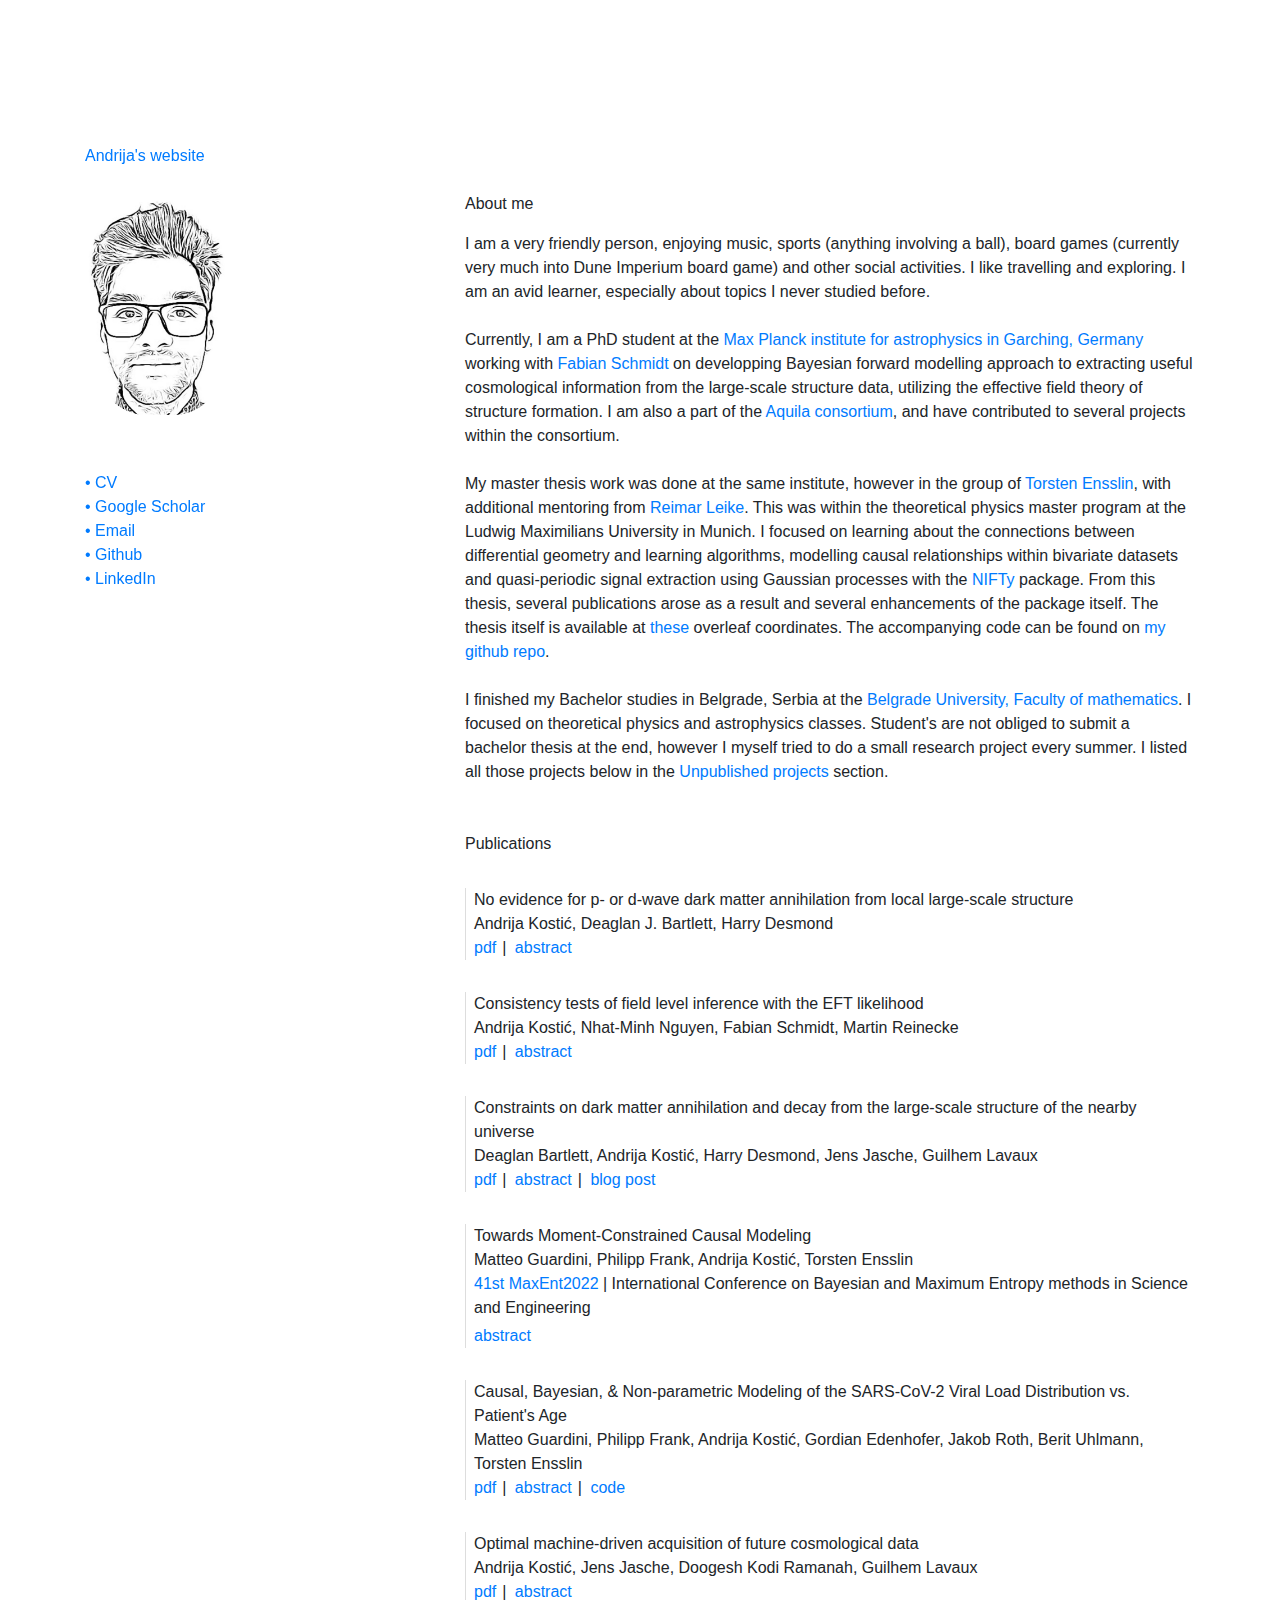
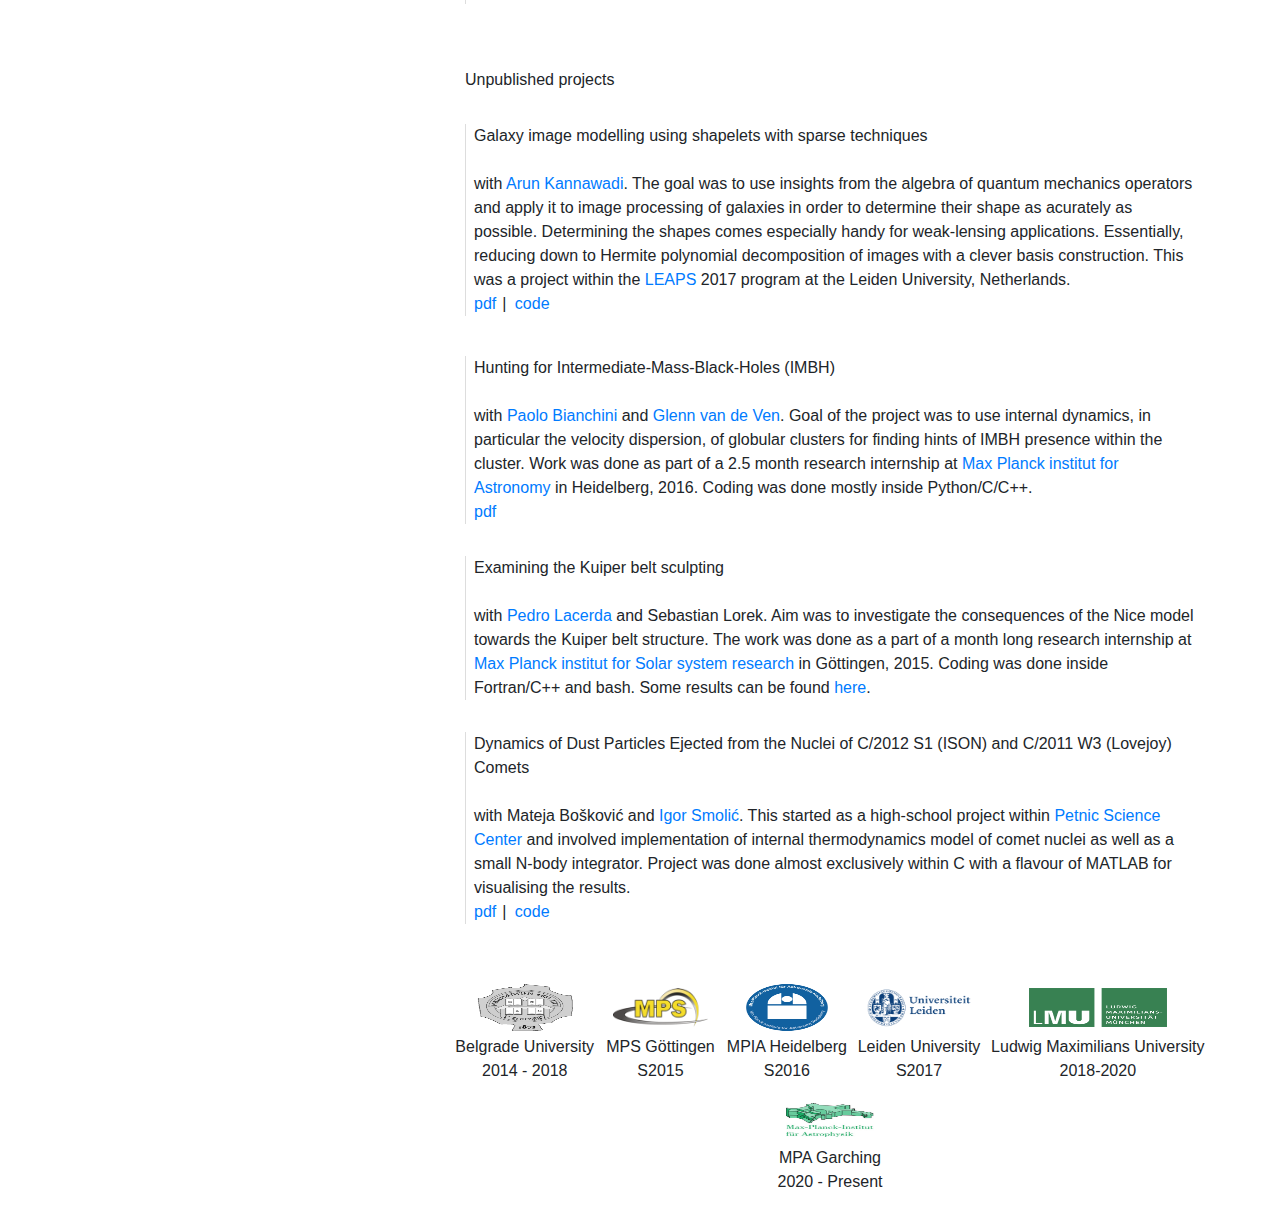
<file: index.html>
<!doctype html>
<html lang="en">
  <head>

    <!-- Required meta tags -->
    <meta charset="utf-8">
    <meta name="viewport" content="width=device-width, initial-scale=1, shrink-to-fit=no">
    <meta name="description" content="AI Center Fellow, Microsoft Research India">
    <meta name="author" content="Andrija Kostić">
    <meta name="theme-color" content="#222222">

    <link rel="apple-touch-icon" sizes="180x180" href="images/nicons/apple-touch-icon.png">
    <link rel="icon" type="image/png" sizes="32x32" href="images/nicons/favicon-32x32.png">
    <link rel="icon" type="image/png" sizes="16x16" href="images/nicons/favicon-16x16.png">

    <!-- Bootstrap CSS -->
    <link rel="stylesheet" href="https://stackpath.bootstrapcdn.com/bootstrap/4.4.1/css/bootstrap.min.css" integrity="sha384-Vkoo8x4CGsO3+Hhxv8T/Q5PaXtkKtu6ug5TOeNV6gBiFeWPGFN9MuhOf23Q9Ifjh" crossorigin="anonymous">
    <link rel="stylesheet" href="assets/style-2.css">
      
    <title>Andrija's website</title>
  </head>
  <body>
    <div class="container pt-5 allstuffp">
        <div class="row pt-5 allstuff">
            <div class="col-md-4 pt-5">
                <div class="fixed-posi">
                <p class="name"><a class="in-text" href="index.html" target="_blank">Andrija's website</a></p>
                <img src="images/LinkedInPhoto_edited.jpeg" class="profilepic pt-3 pb-2">
                <div class="pt-5 menur"><a class="menulink" target="_blank" href="assets/andrija_cv.pdf">&#x2022; CV</a></div>
                <div class=""><a class="menulink" target="_blank" href="https://scholar.google.com/citations?user=2osqNjcAAAAJ&hl=en">&#x2022; Google Scholar</a></div>
                <div class=""><a class="menulink" target="_blank" href="mailto:andrii.kostic@gmail.com">&#x2022; Email</a></div>
                <div class=""><a class="menulink" target="_blank" href="https://github.com/Cosmicstring">&#x2022; Github</a></div>
                <div class=""><a class="menulink" target="_blank" href="www.linkedin.com/in/c0smicstring">&#x2022; LinkedIn</a></div>  

                <!-- <div class="pt-5">usercontext</div> -->
                <!-- <div class="">travel history</div> -->
                <!-- <div class="">this template</div> -->
                </div>
            </div>
            <div class="col-md-8 pt-5 about">
                
                <p class="header pt-5">About me</p>
  

                 I am a very friendly person, enjoying music, sports (anything involving a ball), board games (currently very much into Dune Imperium board game) and other social activities. I like
                 travelling and exploring. I am an avid learner, especially about topics I never studied before.

                 <br><br>

                 Currently, I am a PhD student at the <a class="in-text" href="https://www.mpa-garching.mpg.de/" target="_blank">Max Planck institute for astrophysics in Garching, Germany</a> 
                 working with <a class="in-text" href="https://wwwmpa.mpa-garching.mpg.de/~fabians/" target="_blank">Fabian Schmidt</a> on developping Bayesian forward modelling approach 
                 to extracting useful cosmological information from the large-scale structure data, utilizing the effective field theory of structure formation. I am also a part of the
                 <a class="in-text" href="https://www.aquila-consortium.org/" target="_blank">Aquila consortium</a>, and have contributed to several projects within the consortium.
               
                
                 <br><br>

                 My master thesis work was done at the same institute, however in the group of 
                 <a class="in-text" href="https://wwwmpa.mpa-garching.mpg.de/~ensslin/index.html" target="_blank">Torsten Ensslin</a>, with additional mentoring from 
                 <a class="in-text" target="_blank" href="https://www.linkedin.com/in/reimar-leike-1831131b8/">Reimar Leike</a>. This was within the theoretical physics master program at the 
                 Ludwig Maximilians University in Munich. I focused on learning about the connections between
                 differential geometry and learning algorithms, modelling causal relationships within bivariate datasets and quasi-periodic signal extraction using Gaussian processes with the
                 <a class="in-text" target="_blank" href="https://ift.pages.mpcdf.de/nifty/index.html">NIFTy</a> package. From this thesis, several publications arose as a result and several enhancements of the package itself. The thesis itself is available at <a class="in-text" target="_blank" href="https://www.overleaf.com/read/vnpxnhbsbtbm">these</a> overleaf coordinates. The accompanying code can be found on <a class="in-text" taget="_blank" href="https://github.com/Cosmicstring/Bayesian-Causal-Inference-with-IFT">my github repo</a>.

                 <br><br>

                 I finished my Bachelor studies in Belgrade, Serbia at the <a class="in-text" href="http://www.matf.bg.ac.rs/" target="_blank">Belgrade University, Faculty of mathematics</a>.
                 I focused on theoretical physics and astrophysics classes. Student's are not obliged to submit a bachelor thesis at the end, however I myself tried to do a small research project
                 every summer. I listed all those projects below in the <a href="#unpublished_projets">Unpublished projects</a> section.


                 <p class="header pt-5">Publications</p>
                 
                 <div class="py-2">
                 <p class="paper my-2 pl-2">
                     <span class="papertitle">No evidence for p- or d-wave dark matter annihilation from local large-scale structure</span><br>
                     <span class="thisauthor">Andrija Kostić</span>, Deaglan J. Bartlett, Harry Desmond
                     <br>
                     <a class="tag" href="https://arxiv.org/pdf/2304.10301.pdf" target="_blank">pdf</a><span class="tagsep">|</span>
                     <a class="tag" href="https://arxiv.org/abs/2304.10301" target="_blank">abstract</a> 
                 </p>
                 </div>

                 <div class="py-2">
                 <p class="paper my-2 pl-2">
                     <span class="papertitle">Consistency tests of field level inference with the EFT likelihood</span><br>
                     <span class="thisauthor">Andrija Kostić</span>, Nhat-Minh Nguyen, Fabian Schmidt, Martin Reinecke
                     <br>
                     <a class="tag" href="https://arxiv.org/pdf/2212.07875.pdf" target="_blank">pdf</a><span class="tagsep">|</span>
                     <a class="tag" href="https://arxiv.org/abs/2212.07875" target="_blank">abstract</a> 
                 </p>
                 </div>
                
                 <div class="py-2">
                 <p class="paper my-2 pl-2">
                     <span class="papertitle">Constraints on dark matter annihilation and decay from the large-scale structure of the nearby universe</span><br>
                     Deaglan Bartlett, <span class="thisauthor">Andrija Kostić</span>, Harry Desmond, Jens Jasche, Guilhem Lavaux 
                     <br>   
                     <a class="tag" href="https://arxiv.org/pdf/2205.12916.pdf" target="_blank">pdf</a><span class="tagsep">|</span>
                     <a class="tag" href="https://arxiv.org/abs/2205.12916" target="_blank">abstract</a><span class="tagsep">|</span>
                     <a class="tag" href="https://www.aquila-consortium.org/method/observations/flat-dm.html" target="_blank">blog post</a> 
                 </p>
                 </div>

                 <div class="py-2">
                 <p class="paper my-2 pl-2">
                     <span class="papertitle">Towards Moment-Constrained Causal Modeling</span><br>
                     Matteo Guardini, Philipp Frank, <span class="thisauthor">Andrija Kostić</span>, Torsten Ensslin 
                     <br>
                     <span class="conf"><a class="confshort" href="https://maxent22.see.asso.fr/program/">41st MaxEnt2022</a> | 
                     International Conference on Bayesian and Maximum Entropy methods in Science and Engineering
                     </span>
                     <br>   
                     <a class="tag" href="https://www.mdpi.com/2673-9984/5/1/7" target="_blank">abstract</a> 
                 </p>
                 </div>


                 <div class="py-2">
                 <p class="paper my-2 pl-2">
                     <span class="papertitle">Causal, Bayesian, & Non-parametric Modeling of the SARS-CoV-2 Viral Load Distribution vs. Patient's Age</span><br>
                     Matteo Guardini, Philipp Frank, <span class="thisauthor">Andrija Kostić</span>, Gordian Edenhofer, Jakob Roth, Berit Uhlmann, Torsten Ensslin 
                     <br>   
                     <a class="tag" href="https://arxiv.org/pdf/2105.13483.pdf" target="_blank">pdf</a><span class="tagsep">|</span>
                     <a class="tag" href="https://arxiv.org/abs/2105.13483" target="_blank">abstract</a><span class="tagsep">|</span>
                     <a class="tag" href="https://gitlab.mpcdf.mpg.de/ift/public/causal_age_viral_load_model" target="_blank">code</a>
                 </p>
                 </div>

                 <div class="py-2">
                 <p class="paper my-2 pl-2">
                     <span class="papertitle">Optimal machine-driven acquisition of future cosmological data</span><br>
                     <span class="thisauthor">Andrija Kostić</span>, Jens Jasche, Doogesh Kodi Ramanah, Guilhem Lavaux 
                     <br>   
                     <a class="tag" href="https://arxiv.org/pdf/2107.00657.pdf" target="_blank">pdf</a><span class="tagsep">|</span>
                     <a class="tag" href="https://arxiv.org/abs/2107.00657" target="_blank">abstract</a> 
                 </p>
                 </div>



                 <p class="header pt-5"><a name="unpublished_projects">Unpublished projects</a></p>
                 <div class="py-2">
                 <p class="paper my-2 pl-2">
                    <span class="papertitle">Galaxy image modelling using shapelets with sparse techniques</span>
                    <br><br>
                    with <a class="in-text" href="https://arunkannawadi.github.io/">Arun Kannawadi</a>. The goal was to use insights from the algebra of quantum mechanics 
                    operators and apply it to image processing of galaxies in order to determine their shape as acurately as possible. Determining the shapes comes especially handy for weak-lensing applications. Essentially, reducing down to Hermite polynomial
                    decomposition of images with a clever basis construction. This was a project within the <a class="" href="https://leaps.strw.leidenuniv.nl" target="_blank">LEAPS</a> 2017 
                    program at the Leiden University, Netherlands.   
                    <br> 
                    <a class="tag" href="files/Shapelets.pdf" target="_blank">pdf</a><span class="tagsep">|</span>
                    <a class="tag" href="https://github.com/Cosmicstring/Shapelets" target="_blank">code</a>
                 </p>
                 </div>
                 <div class="py-2">
                 
                 <div class="py-2">
                 <p class="paper my-2 pl-2">
                    <span class="papertitle">Hunting for Intermediate-Mass-Black-Holes (IMBH)</span>
                    <br><br>
                    with <a class="in-text" target="_blank" href="https://bianchinipaolo.wordpress.com/">Paolo Bianchini</a> and 
                    <a class="in-text" target="_blank" href="https://dynamics.univie.ac.at/">Glenn van de Ven</a>. 
                    Goal of the project was to use internal dynamics, in particular the velocity dispersion, of globular clusters for finding hints of IMBH presence within the cluster. Work was
                    done as part of a 2.5 month research internship at <a class="" href="" target="_blank" href="https://www.mpia.de/de">Max Planck institut for Astronomy</a> in Heidelberg, 2016. Coding 
                    was done mostly inside Python/C/C++.
                    <br>
                    <a class="tag" href="files/Hunt_for_IMBH.pdf" target="_blank">pdf</a> 
                 </p>
                 </div>
                
                 <div class="py-2">
                 <p class="paper my-2 pl-2">
                    <span class="papertitle">Examining the Kuiper belt sculpting</span>
                    <br><br>
                    with <a class="in-text" target="_blank" href="https://bianchinipaolo.wordpress.com/">Pedro Lacerda</a> and Sebastian Lorek. Aim was to investigate the consequences of the
                    Nice model towards the Kuiper belt structure. The work was done as a part of a month long research internship at 
                    <a class="" href="" target="_blank" href="https://www.mpia.de/de">Max Planck institut for Solar system research</a> in Göttingen, 2015. Coding 
                    was done inside Fortran/C++ and bash. Some results can be found <a class="in-text" target="_blank" href="mps_internship.html">here</a>. 
                 </p>
                 </div>

                 <div class="py-2">
                 <p class="paper my-2 pl-2">
                    <span class="papertitle">Dynamics of Dust Particles Ejected from the Nuclei of C/2012 S1 (ISON) and C/2011 W3 (Lovejoy) Comets</span>
                    <br><br>
                    with Mateja Bošković and <a class="in-text" target="_blank" href="http://scl.ipb.ac.rs/scl-members/469-igor-smolic">Igor Smolić</a>. This started as a high-school project
                    within <a class="in-text" target="_blank" href="http://petnica.rs/">Petnic Science Center</a> and involved implementation of internal thermodynamics model of comet nuclei
                    as well as a small N-body integrator. Project was done almost exclusively within C with a flavour of MATLAB for visualising the results.
                    <br>
                    <a class="tag" href="files/PetnickiRad.pdf" target="_blank">pdf</a><span class="tagsep">|</span>
                    <a class="tag" href="https://github.com/Cosmicstring/Comet_trails" target="_blank">code</a>
                </p>
                 </div>
                 
                 </div>


                <div class="row text-center py-4">
                    <div class="mx-auto mt-2">
                        <img class="img-fluid instilogo w-75 p-1" src="images/UnivBelgrade.jpeg">
                        <div class="institution">Belgrade University</div>
                        <div class="years">2014 - 2018</div>
                    </div>
                    <div class="mx-auto mt-2">
                        <img class="img-fluid instilogo p-2" src="images/MPS_logo.png">
                        <div class="institution">MPS Göttingen</div>
                        <div class="years">S2015</div>
                    </div>
                    <div class="mx-auto mt-2">
                        <img class="img-fluid instilogo w-75 p-1" src="images/MPIA_logo.png">
                        <div class="institution">MPIA Heidelberg</div>
                        <div class="years">S2016</div>
                    </div>
                    <div class="mx-auto mt-2">
                        <img class="img-fluid instilogo p-2" src="images/LeidenUniv_logo.png">
                        <div class="institution">Leiden University</div>
                        <div class="years">S2017</div>
                    </div>
                    <div class="mx-auto mt-2">
                        <img class="img-fluid instilogo w-75 p-1" src="images/LMU_logo.png">
                        <div class="institution">Ludwig Maximilians University</div>
                        <div class="years">2018-2020</div>
                    </div>
                    <div class="mx-auto mt-2">
                        <img class="img-fluid instilogo p-2" src="images/MPA_logo.jpeg">
                        <div class="institution">MPA Garching</div>
                        <div class="years">2020 - Present</div>
                    </div>
                </div>

            </div>
            
        </div>
    </div>

    <!-- Optional JavaScript -->
    <!-- jQuery first, then Popper.js, then Bootstrap JS -->
    <script src="https://code.jquery.com/jquery-3.4.1.slim.min.js" integrity="sha384-J6qa4849blE2+poT4WnyKhv5vZF5SrPo0iEjwBvKU7imGFAV0wwj1yYfoRSJoZ+n" crossorigin="anonymous"></script>
    <script src="https://cdn.jsdelivr.net/npm/popper.js@1.16.0/dist/umd/popper.min.js" integrity="sha384-Q6E9RHvbIyZFJoft+2mJbHaEWldlvI9IOYy5n3zV9zzTtmI3UksdQRVvoxMfooAo" crossorigin="anonymous"></script>
    <script src="https://stackpath.bootstrapcdn.com/bootstrap/4.4.1/js/bootstrap.min.js" integrity="sha384-wfSDF2E50Y2D1uUdj0O3uMBJnjuUD4Ih7YwaYd1iqfktj0Uod8GCExl3Og8ifwB6" crossorigin="anonymous"></script>
    <script src="assets/style-2.js"></script>
</body>
  <style>
  </style>
</html>
</file>
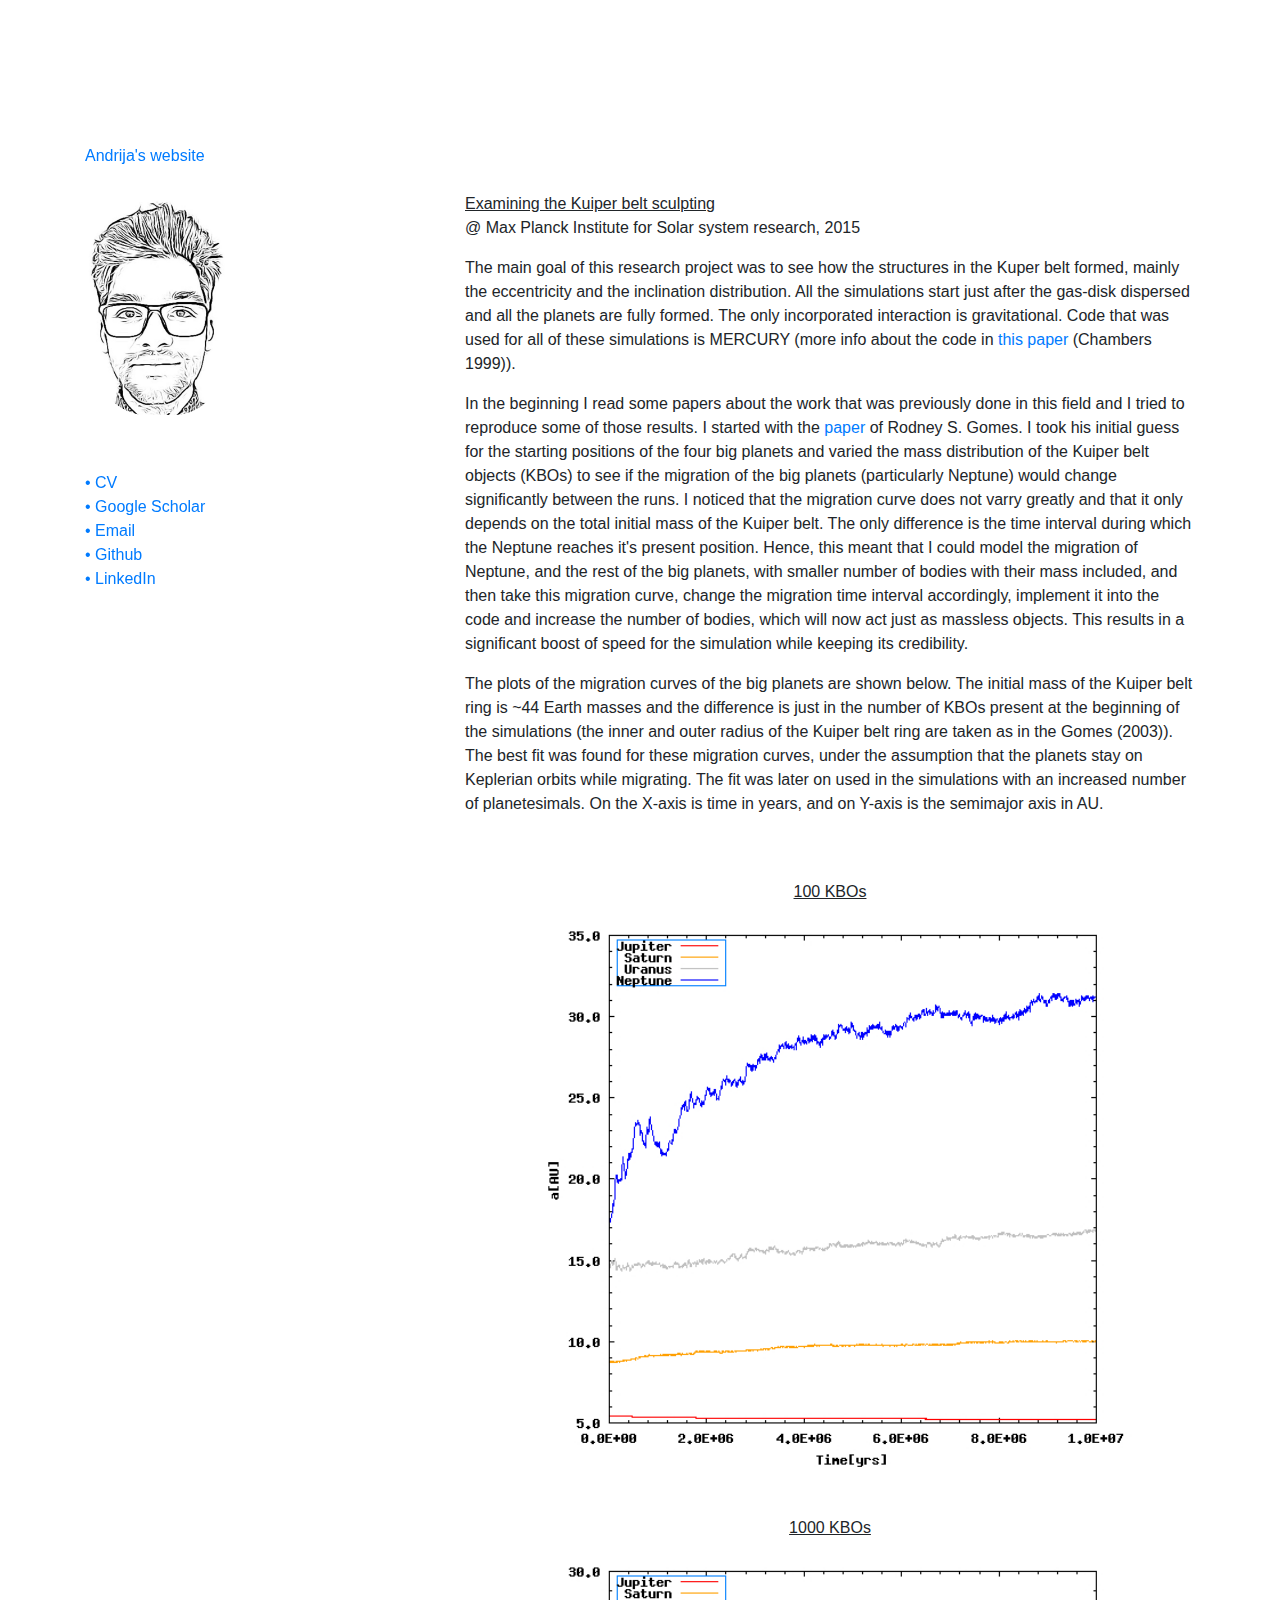
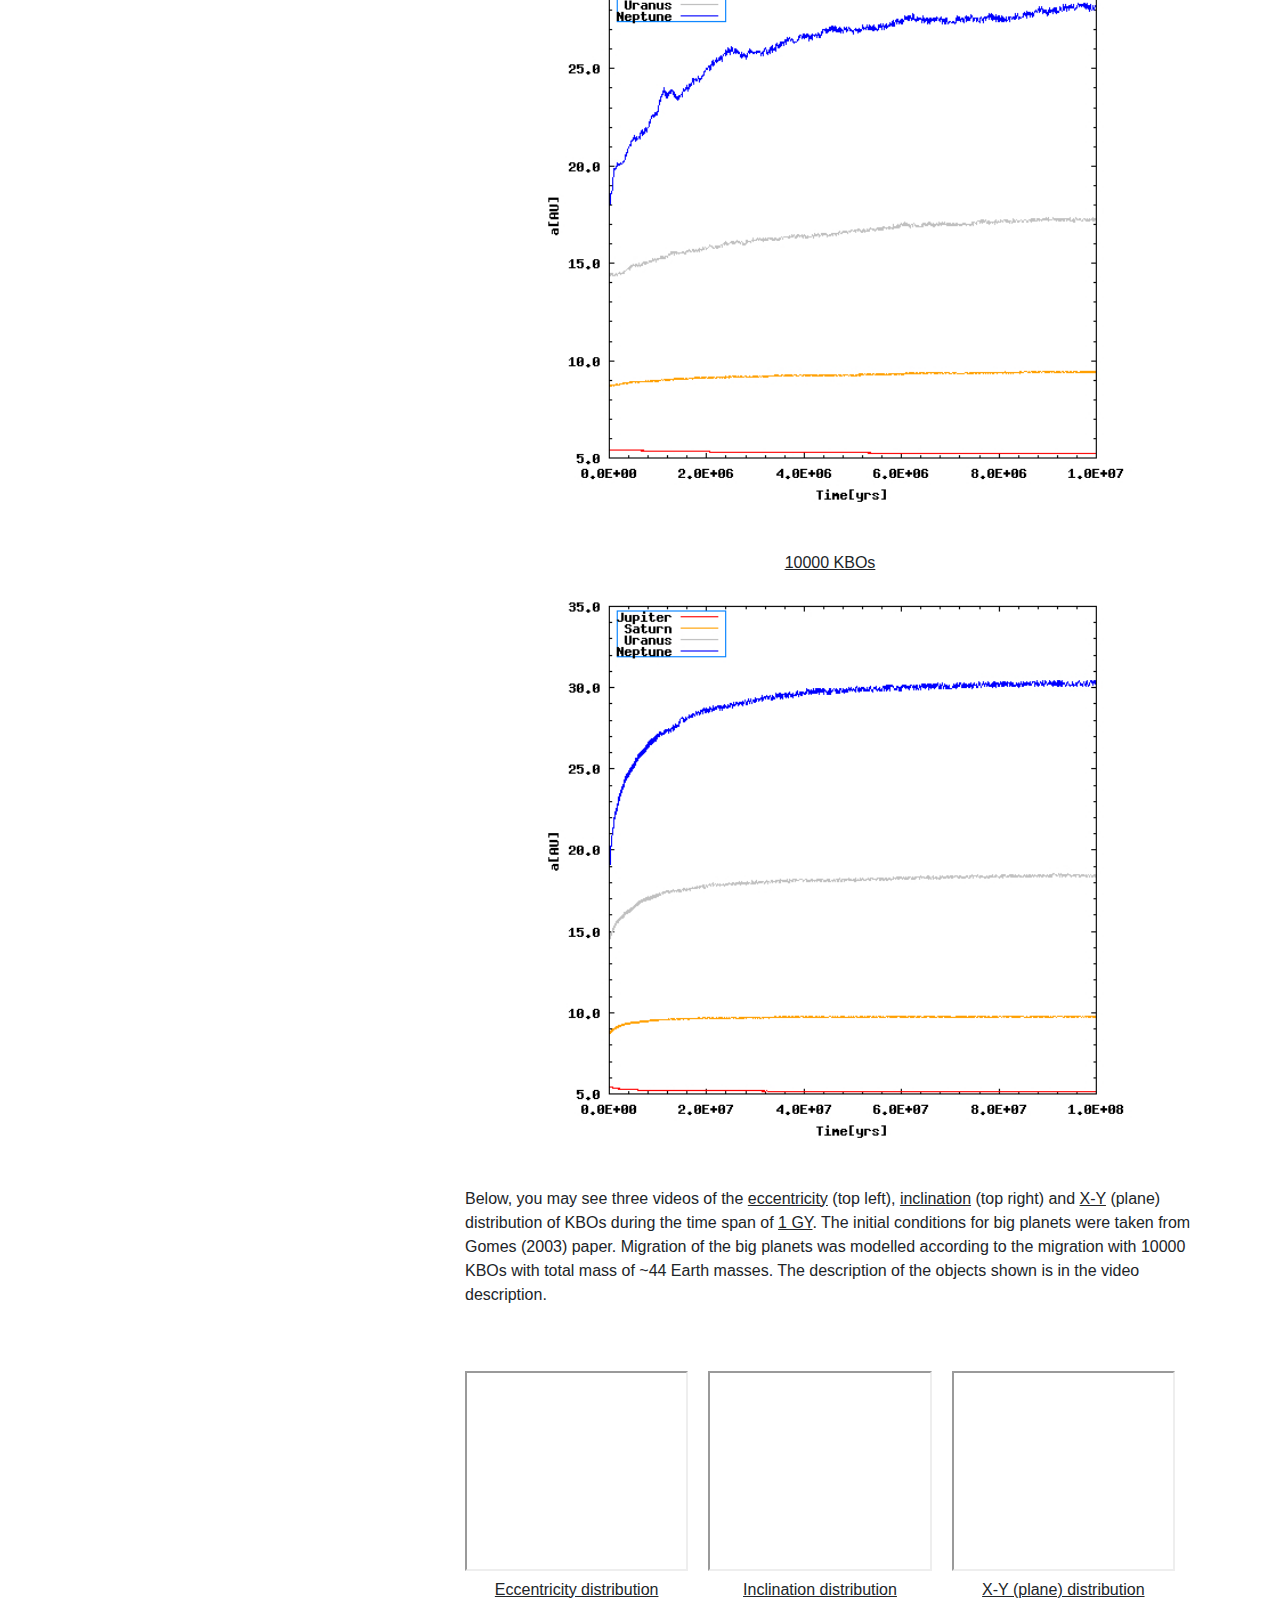
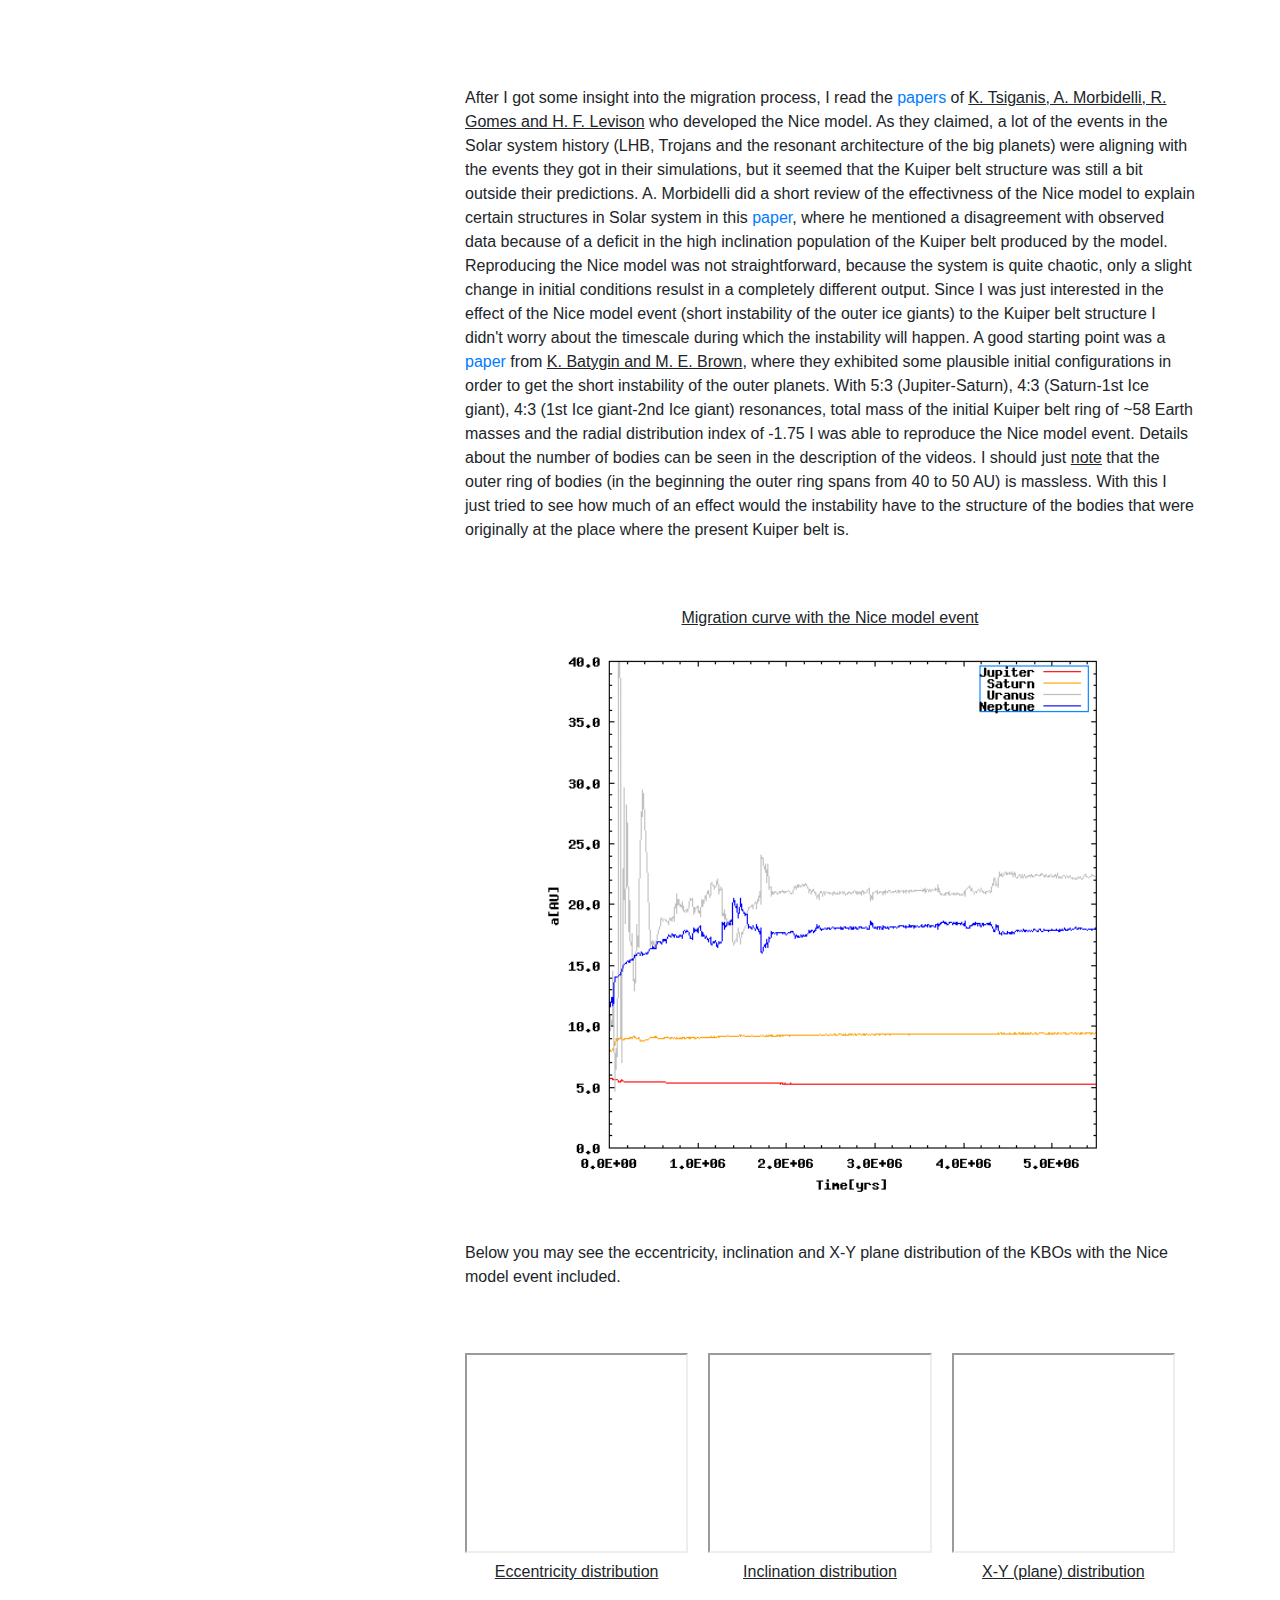
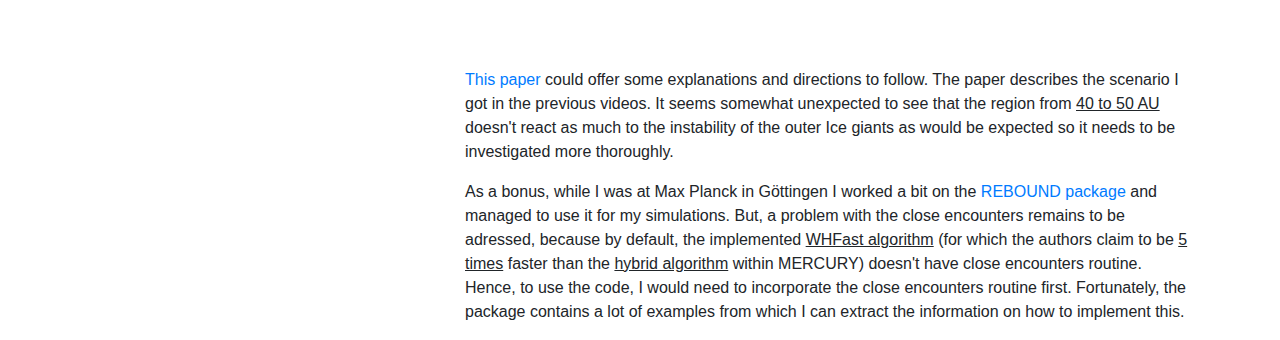
<file: mps_internship.html>
<!doctype html>
<html lang="en">
  <head>

    <!-- Required meta tags -->
    <meta charset="utf-8">
    <meta name="viewport" content="width=device-width, initial-scale=1, shrink-to-fit=no">
    <meta name="description" content="AI Center Fellow, Microsoft Research India">
    <meta name="author" content="Andrija Kostić">
    <meta name="theme-color" content="#222222">

    <link rel="apple-touch-icon" sizes="180x180" href="images/nicons/apple-touch-icon.png">
    <link rel="icon" type="image/png" sizes="32x32" href="images/nicons/favicon-32x32.png">
    <link rel="icon" type="image/png" sizes="16x16" href="images/nicons/favicon-16x16.png">

    <!-- Bootstrap CSS -->
    <link rel="stylesheet" href="https://stackpath.bootstrapcdn.com/bootstrap/4.4.1/css/bootstrap.min.css" integrity="sha384-Vkoo8x4CGsO3+Hhxv8T/Q5PaXtkKtu6ug5TOeNV6gBiFeWPGFN9MuhOf23Q9Ifjh" crossorigin="anonymous">
    <link rel="stylesheet" href="assets/style-2.css">
      
    <title>Kuiper belt sculpting</title>
  </head>
  <body>
    <div class="container pt-5 allstuffp">
        <div class="row pt-5 allstuff">
            <div class="col-md-4 pt-5">
                <div class="fixed-posi">
                <p class="name"><a class="in-text" href="index.html" target="_blank">Andrija's website</a></p>
                <img src="images/LinkedInPhoto_edited.jpeg" class="profilepic pt-3 pb-2">
                <div class="pt-5 menur"><a class="menulink" target="_blank" href="assets/andrija_cv.pdf">&#x2022; CV</a></div>
                <div class=""><a class="menulink" target="_blank" href="https://scholar.google.com/citations?user=2osqNjcAAAAJ&hl=en">&#x2022; Google Scholar</a></div>
                <div class=""><a class="menulink" target="_blank" href="mailto:andrii.kostic@gmail.com">&#x2022; Email</a></div>
                <div class=""><a class="menulink" target="_blank" href="https://github.com/Cosmicstring">&#x2022; Github</a></div>
                <div class=""><a class="menulink" target="_blank" href="www.linkedin.com/in/c0smicstring">&#x2022; LinkedIn</a></div>  

                <!-- <div class="pt-5">usercontext</div> -->
                <!-- <div class="">travel history</div> -->
                <!-- <div class="">this template</div> -->
                </div>
            </div>
            <div class="col-md-8 pt-5 about">
                
                <p class="header pt-5"> <u>Examining the Kuiper belt sculpting</u> <br>@ Max Planck Institute for Solar system research, 2015</p>
                 
                <p>The main goal of this research project was to see how the structures in the Kuper belt formed, mainly the eccentricity and the inclination distribution. All the simulations start just after the gas-disk dispersed and all the planets are fully formed. The only incorporated interaction is gravitational. Code that was used for all of these simulations is MERCURY (more info about the code in <a href="http://articles.adsabs.harvard.edu/cgi-bin/nph-iarticle_query?1999MNRAS.304..793C&amp;data_type=PDF_HIGH&amp;whole_paper=YES&amp;type=PRINTER&amp;filetype=.pdf"> this paper</a> (Chambers 1999)). </p>

              <p>In the beginning I read some papers about the work that was previously done in this field and I tried to reproduce some of those results. I started with the <a href="http://adsabs.harvard.edu/abs/2003Icar..161..404G">paper</a> of Rodney S. Gomes. I took his initial guess for the starting positions of the four big planets and varied the mass distribution of the Kuiper belt objects (KBOs) to see if the migration of the big planets (particularly Neptune) would change significantly between the runs. I noticed that the migration curve does not varry greatly and that it only depends on the total initial mass of the Kuiper belt. The only difference is the time interval during which the Neptune reaches it's present position. Hence, this meant that I could model the migration of Neptune, and the rest of the big planets, with smaller number of bodies with their mass included, and then take this migration curve, change the migration time interval accordingly, implement it into the code and increase the number of bodies, which will now act just as massless objects. This results in a significant boost of speed for the simulation while keeping its credibility.</p>

              <p>The plots of the migration curves of the big planets are shown below. The initial mass of the Kuiper belt ring is ~44 Earth masses and the difference is just in the number of KBOs present at the beginning of the simulations (the inner and outer radius of the Kuiper belt ring are taken as in the Gomes (2003)). The best fit was found for these migration curves, under the assumption that the planets stay on Keplerian orbits while migrating. The fit was later on used in the simulations with an increased number of planetesimals. On the X-axis is time in years, and on Y-axis is the semimajor axis in AU.</p>

              <br><br>
               <!-- 100 KBOs -->
              <div class="center-justified">
                <p align="center"> <u> 100 KBOs </u></p>
                <img src="images/mps_internship/PlanetMigration_Nbod100.jpg" 
                    width="750" height="550">
                </div>
              <br><br>
              <!-- 1000 KBOs -->
              <div class="center-justified">
                  <p align="center"> <u> 1000 KBOs </u></p>
                <img width="750" height="550"
                    src="images/mps_internship/PlanetMigration_Nbod1k.jpg">
              </div>
              <br><br>
              <!-- 10000 KBOs -->
              <div class="center-justified">
                  <p align="center"> <u> 10000 KBOs </u></p>
                  <img width="750" height="550"
                    src="images/mps_internship/PlanetMigration_Nbod10k.jpg">
             </div>

              <br><br>

              <p>Below, you may see three videos of the <u>eccentricity</u> (top left), <u>inclination</u> (top right) and <u>X-Y</u> (plane) distribution of KBOs during the time span of <u>1 GY</u>. The initial conditions for big planets were taken from Gomes (2003) paper. Migration of the big planets was modelled according to the migration with 10000 KBOs with total mass of ~44 Earth masses. The description of the objects shown is in the video description. </p>

              <br><br>

              <!-- Eccentricity distribution -->
              <div style="display: flex; flex-wrap: wrap;">
  <div style="flex: 1 1 200px; margin-right: 20px; margin-bottom: 20px;">
    <iframe width="100%" height="200"
      src="https://www.youtube.com/embed/-B6lgndXTGU">
    </iframe>
    <p style="text-align: center;"><u>Eccentricity distribution</u></p>
  </div>  
  <div style="flex: 1 1 200px; margin-right: 20px; margin-bottom: 20px;">
    <iframe width="100%" height="200"
      src="https://www.youtube.com/embed/AYewfSuLYdQ">
    </iframe>
    <p style="text-align: center;"><u>Inclination distribution</u></p>
  </div>
  <div style="flex: 1 1 200px; margin-right: 20px; margin-bottom: 20px;">
    <iframe width="100%" height="200"
      src="https://www.youtube.com/embed/NI4QYpFOzmg">
    </iframe>
    <p style="text-align: center;"><u>X-Y (plane) distribution</u></p>
  </div>
</div>

              <br><br>

              <p>After I got some insight into the migration process, I read the <a href="files/2005-Origin_of_the_orbital_architecture_of_the_giant_planets_of_the_Solar_System..pdf">papers</a> of <u>K. Tsiganis, A. Morbidelli, R. Gomes and H. F. Levison</u> who developed the Nice model. As they claimed, a lot of the events in the Solar system history (LHB, Trojans and the resonant architecture of the big planets) were aligning with the events they got in their simulations, but it seemed that the Kuiper belt structure was still a bit outside their predictions. A. Morbidelli did a short review of the effectivness of the Nice model to explain certain structures in Solar system in this <a href="http://arxiv.org/abs/1010.6221"> paper</a>, where he mentioned a disagreement with observed data because of a deficit in the high inclination population of the Kuiper belt produced by the model. Reproducing the Nice model was not straightforward, because the system is quite chaotic, only a slight change in initial conditions resulst in a completely different output. Since I was just interested in the effect of the Nice model event (short instability of the outer ice giants) to the Kuiper belt structure I didn't worry about the timescale during which the instability will happen. A good starting point was a <a href="http://web.gps.caltech.edu/~mbrown/papers/ps/kon1.pdf"> paper</a> from <u> K. Batygin and M. E. Brown</u>, where they exhibited some plausible initial configurations in order to get the short instability of the outer planets. With 5:3 (Jupiter-Saturn), 4:3 (Saturn-1st Ice giant), 4:3 (1st Ice giant-2nd Ice giant) resonances, total mass of the initial Kuiper belt ring of ~58 Earth masses and the radial distribution index of -1.75 I was able to reproduce the Nice model event. Details about the number of bodies can be seen in the description of the videos. I should just <u>note</u> that the outer ring of bodies (in the beginning the outer ring spans from 40 to 50 AU) is massless. With this I just tried to see how much of an effect would the instability have to the structure of the bodies that were originally at the place where the present Kuiper belt is.</p>

              <br><br>

               <div class="center justified">
                <p align="center"> <u> Migration curve with the Nice model event </u></p>
                <img width="750" height="550"
                    src="images/mps_internship/PlanetMigration_Nice.jpg">
              </div>
              <br><br>

              <p>Below you may see the eccentricity, inclination and X-Y plane distribution of the KBOs with the Nice model event included.</p>
              
              <br><br>
              <!-- Eccentricity distribution -->
              <div style="display: flex; flex-wrap: wrap;">
              <div style="flex: 1 1 200px; margin-right: 20px; margin-bottom: 20px;">
                <iframe width="100%" height="200"
                    src="https://www.youtube.com/embed/fY-w2f8b2ws">
                </iframe>
                <p style="text-align: center;"><u>Eccentricity distribution</u></p>
              </div>  
              <!-- Inclination distribution -->
              <div style="flex: 1 1 200px; margin-right: 20px; margin-bottom: 20px;">
                <iframe width="100%" height="200"
                  src="https://www.youtube.com/embed/ZfBGah0lv38">
                </iframe>
                <p style="text-align: center;"><u>Inclination distribution</u></p>
              </div>
              <!-- X-Y distribution -->
              <div style="flex: 1 1 200px; margin-right: 20px; margin-bottom: 20px;">
                <iframe width="100%" height="200"
                  src="https://www.youtube.com/embed/5YTN1diA3Bs">
                </iframe>
                <p style="text-align: center;"><u>X-Y (plane) distribution</u></p>
              </div>
            </div>

              <br><br>

              <p> <a href="http://arxiv.org/pdf/1506.06019v1.pdf">This paper</a> could offer some explanations and directions to follow. The paper describes the scenario I got in the previous videos. It seems somewhat unexpected to see that the region from <u> 40 to 50 AU</u> doesn't react as much to the instability of the outer Ice giants as would be expected so it needs to be investigated more thoroughly.</p>

              <p>As a bonus, while I was at Max Planck in Göttingen I worked a bit on the <a href="http://rebound.readthedocs.org/en/latest/"> REBOUND package</a> and managed to use it for my simulations. But, a problem with the close encounters remains to be adressed, because by default, the implemented <u> WHFast algorithm</u> (for which the authors claim to be <u>5 times</u> faster than the <u>hybrid algorithm</u> within MERCURY) doesn't have close encounters routine. Hence, to use the code, I would need to incorporate the close encounters routine first. Fortunately, the package contains a lot of examples from which I can extract the information on how to implement this. </p>


            </div> 
        </div>
    </div>

    <!-- Optional JavaScript -->
    <!-- jQuery first, then Popper.js, then Bootstrap JS -->
    <script src="https://code.jquery.com/jquery-3.4.1.slim.min.js" integrity="sha384-J6qa4849blE2+poT4WnyKhv5vZF5SrPo0iEjwBvKU7imGFAV0wwj1yYfoRSJoZ+n" crossorigin="anonymous"></script>
    <script src="https://cdn.jsdelivr.net/npm/popper.js@1.16.0/dist/umd/popper.min.js" integrity="sha384-Q6E9RHvbIyZFJoft+2mJbHaEWldlvI9IOYy5n3zV9zzTtmI3UksdQRVvoxMfooAo" crossorigin="anonymous"></script>
    <script src="https://stackpath.bootstrapcdn.com/bootstrap/4.4.1/js/bootstrap.min.js" integrity="sha384-wfSDF2E50Y2D1uUdj0O3uMBJnjuUD4Ih7YwaYd1iqfktj0Uod8GCExl3Og8ifwB6" crossorigin="anonymous"></script>
    <script src="assets/style-2.js"></script>
</body>
  <style>
  </style>
</html>
</file>
<file: assets/style-2.css>
/* "img" selector sa zadatim vrednostima ti definiše da sve slike na sajtu budu responzivne. */

img {
    width: 100%;
    height: auto;
}

.instilogo {
    height: 55px;
    filter: grayscale(20%);
}

a:hover {
    /* font-weight: 400; */
    text-decoration: none;
    border-bottom: 1px solid blue;
    transition-duration: 0.3s;
    transition-timing-function: linear;
    /* color: #444; */
}

.ytelement {
    display: flex;
    flex-wrap: nowrap;        
}
.noter {
    font-size: 9pt;
}

.tagsep {
    padding: 4px;
}

.tag {
    padding-right: 2px;
}

.confshort {
    font-weight: 300;
}

.conf {
    display: inline-block;
    padding-bottom: 4px;
}

.paper {
    border-left: 1px solid #ddd;
}

.menulink:hover {
    color: #111;
    text-decoration: none;
    border-bottom: 1px solid blue;
}

.profilepic {
    width: 150px;
    border-radius: 40%;
    /* filter: grayscale(100%); */
}

@media (min-width: 768px) {
    .fixed-posi {
        /* width: 50%;
            margin-left: 50%;
            min-height:100%; */
        position: fixed;
    }
}

@media only screen and (max-width: 900px) {
    .allstuff {
        padding-top: 0px !important;
    }

    .allstuffp {
        padding-top: 0px !important;
    }

    .profilepic {
        width: 90px;
        border-radius: 40%;
        padding-top: 0px !important;
        padding-bottom: 0px !important;
        /* filter: grayscale(100%); */
    }

    .menur {
        padding-top: 18px !important;
    }

}

/* .thisauthor {
          color: #111;
          text-decoration: underline;
    } */
</file>
